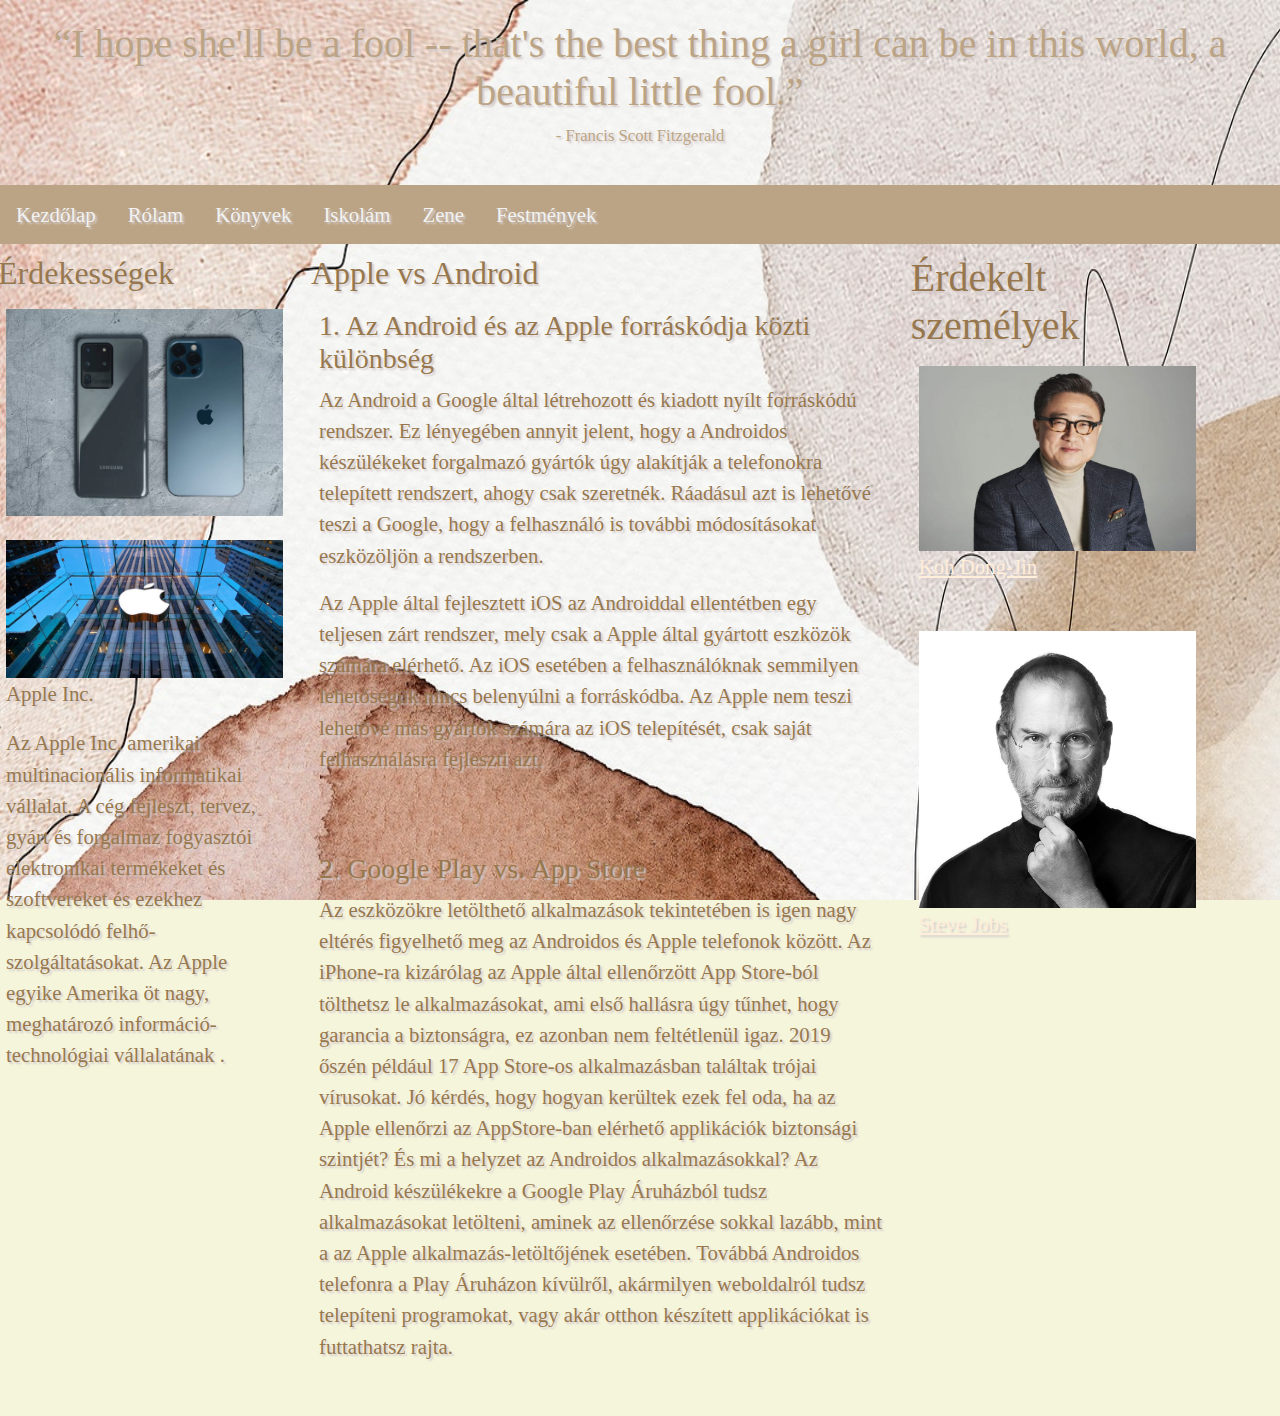
<file: index.html>
<!DOCTYPE html>
<html>
    <head>
        <title>Kezdőlap</title>
        <meta charset="utf-8">
        <link href="https://cdn.jsdelivr.net/npm/bootstrap@5.1.3/dist/css/bootstrap.min.css" rel="stylesheet">
  <script src="https://cdn.jsdelivr.net/npm/bootstrap@5.1.3/dist/js/bootstrap.bundle.min.js"></script>
        <link rel="stylesheet" href="css/style.css">
        <meta name="viewport" content="width=device-width, initial-scale=1"> 
        <link rel = "icon" href="images/molannng.png" type = "image/x-icon">  
    </head>
    
    
    <body>
        <div class="header">
            <h1>“I hope she'll be a fool -- that's the best thing a girl can be in this world, a beautiful little fool.”</h1>
            <p>- Francis Scott Fitzgerald</p>
            
        </div>
        <div class="topnav">
            <a href="index.html">Kezdőlap</a>
            <a href="rolam.html">Rólam</a>
            <a href="hobbim.html">Könyvek</a>
            <a href="iskolam.html">Iskolám</a>
            <a href="zene.html">Zene</a>
            <a href="lepegeto.html">Festmények</a>
        </div>
        <div class="row">
            <div class="column side">
                <h2>Érdekességek</h2>
                
                <figure>
                <img src="images/appsam.jpg" alt\>
                
            </figure>
            
            <h2></h2>
                    <figure>
                        <img src="images/appleinc.jpg" alt\>
                        <figcaption>
                            Apple Inc.
                        </figcaption>
                    </figure>
                    <figure>
                        <p>
                            Az Apple Inc. amerikai multinacionális informatikai vállalat. A cég fejleszt, tervez, gyárt és forgalmaz fogyasztói elektronikai termékeket és szoftvereket és ezekhez kapcsolódó felhő-szolgáltatásokat. Az Apple egyike Amerika öt nagy, meghatározó információ-technológiai vállalatának .
                         </p>
                    </figure>
                    
                </figure>
                
            </div>
            <div class="column middle">
                <h2>Apple vs Android</h2>
                <figure>
                    <h3>1. Az Android és az Apple forráskódja közti különbség</h3>
                    <p>
                        Az Android a Google által létrehozott és kiadott nyílt forráskódú rendszer. Ez lényegében annyit jelent, hogy a Androidos készülékeket forgalmazó gyártók úgy alakítják a telefonokra telepített rendszert, ahogy csak szeretnék. Ráadásul azt is lehetővé teszi a Google, hogy a felhasználó is további módosításokat eszközöljön a rendszerben.
                    </p>
                    <p>Az Apple által fejlesztett iOS az Androiddal ellentétben egy teljesen zárt rendszer, mely csak a Apple által gyártott eszközök számára elérhető. Az iOS esetében a felhasználóknak semmilyen lehetőségük nincs belenyúlni a forráskódba. Az Apple nem teszi lehetővé más gyártók számára az iOS telepítését, csak saját felhasználásra fejleszti azt.</p>
               <br>
               <br>
               <h3>2. Google Play vs. App Store</h3>
                    <p>
                        Az eszközökre letölthető alkalmazások tekintetében is igen nagy eltérés figyelhető meg az Androidos és Apple telefonok között.

Az iPhone-ra kizárólag az Apple által ellenőrzött App Store-ból tölthetsz le alkalmazásokat, ami első hallásra úgy tűnhet, hogy garancia a biztonságra, ez azonban nem feltétlenül igaz. 2019 őszén például 17 App Store-os alkalmazásban találtak trójai vírusokat.

Jó kérdés, hogy hogyan kerültek ezek fel oda, ha az Apple ellenőrzi az AppStore-ban elérhető applikációk biztonsági szintjét?

És mi a helyzet az Androidos alkalmazásokkal?

Az Android készülékekre a Google Play Áruházból tudsz alkalmazásokat letölteni, aminek az ellenőrzése sokkal lazább, mint a az Apple alkalmazás-letöltőjének esetében. Továbbá Androidos telefonra a Play Áruházon kívülről, akármilyen weboldalról tudsz telepíteni programokat, vagy akár otthon készített applikációkat is futtathatsz rajta.


                    </p>
                </figure>
                
                
                
                    
                
                
            
            <figure>
            </div>
            <div class="column side">
                <h1>Érdekelt személyek</h1>
                <figure>
                    <img src="images/kohhh.jpeg" alt\>
                    <figcaption>
                        <a href="https://www.samsung.com/us/">Koh Dong-Jin</a>
                    </figcaption>
                </figure>
                <br>
                <figure>
                    <img src="images/sj.jpg" alt\>
                    <figcaption>
                        <a href="https://www.apple.com/">Steve Jobs</a>
                    </figcaption>
                </figure>

            </aside>
            <div class="clear"></div>
            </div>

        </div>
    </body>
</html>
</file>
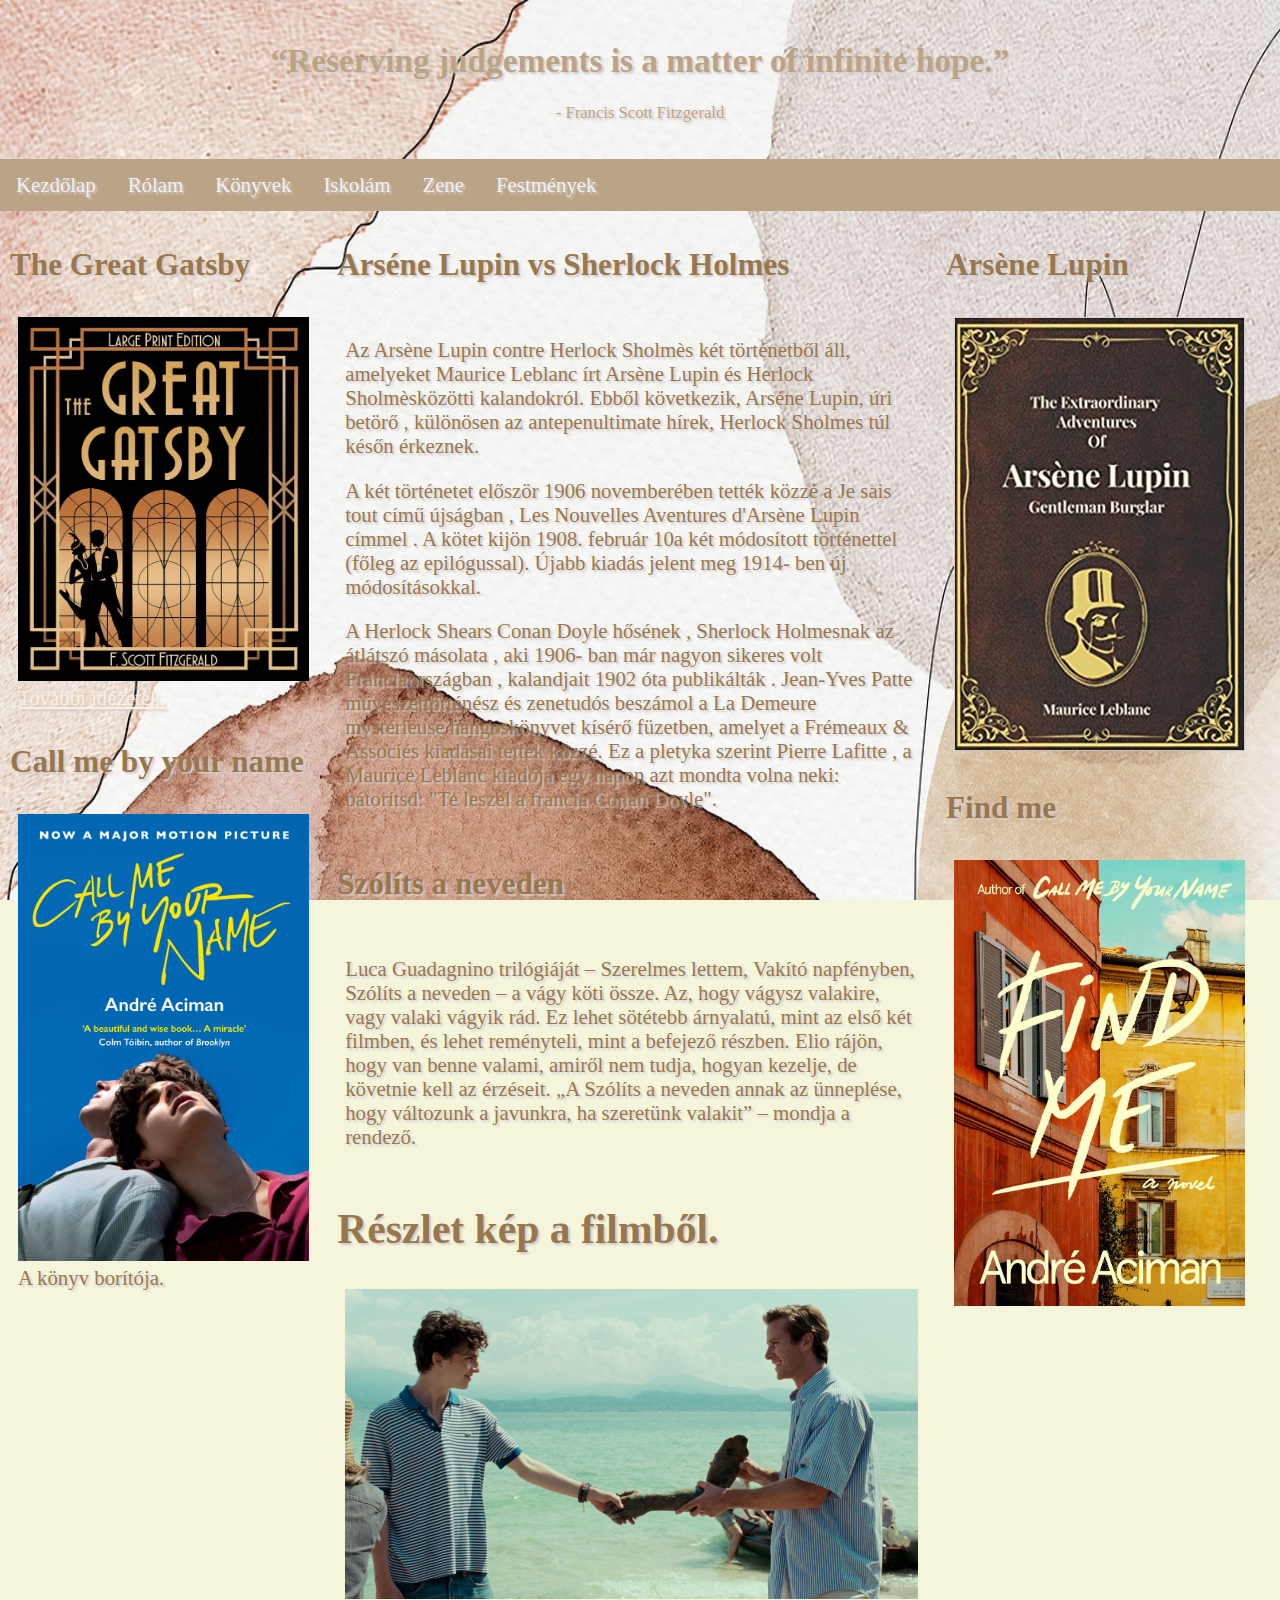
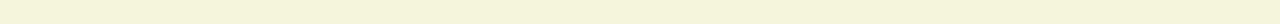
<file: hobbim.html>
<!DOCTYPE html>
<html>
    <head>
        <title>Könyvek</title>
        <meta charset="utf-8">
        <link rel="stylesheet" href="css/style.css">
        <meta name="viewport" content="width=device-width, initial-scale=1"> 
        <link rel = "icon" href="images/molannng.png" type = "image/x-icon">  
    </head>
    
    
    <body>
        <div class="header">
            <h1>“Reserving judgements is a matter of infinite hope.”</h1>
            <p>- Francis Scott Fitzgerald</p>
            
        </div>
        <div class="topnav">
            <a href="index.html">Kezdőlap</a>
            <a href="rolam.html">Rólam</a>
            <a href="hobbim.html">Könyvek</a>
            <a href="iskolam.html">Iskolám</a>
            <a href="zene.html">Zene</a>
            <a href="lepegeto.html">Festmények</a>
        </div>
        <div class="row">
            <div class="column side">
                <h2>The Great Gatsby</h2>
                
                <figure>
                <img src="images/gb1.jpg" alt\>
                <figcaption>
                    <a href="https://www.goodreads.com/work/quotes/245494-the-great-gatsby">További idézetek.</a>
                </figcaption>
            </figure>
            <h2>Call me by your name</h2>
                    <figure>
                        <img src="images/cmbyn1.jpg" alt\>
                        <figcaption>
                            A könyv borítója.
                        </figcaption>
                    </figure>
                    
                
            </div>
            <div class="column middle">
                <h2>Arséne Lupin vs Sherlock Holmes</h2>
                <figure>
                    <p>
                        Az Arsène Lupin contre Herlock Sholmès két történetből áll, amelyeket Maurice Leblanc írt Arsène Lupin és Herlock Sholmèsközötti kalandokról. Ebből következik, Arséne Lupin, úri betörő , különösen az antepenultimate hírek, Herlock Sholmes túl későn érkeznek.
                     </p>
                     <p>A két történetet először 1906 novemberében tették közzé a Je sais tout című újságban , Les Nouvelles Aventures d'Arsène Lupin címmel . A kötet kijön 1908. február 10a két módosított történettel (főleg az epilógussal). Újabb kiadás jelent meg 1914- ben új módosításokkal.</p>
                     <p>A Herlock Shears Conan Doyle hősének , Sherlock Holmesnak az átlátszó másolata , aki 1906- ban már nagyon sikeres volt Franciaországban , kalandjait 1902 óta publikálták . Jean-Yves Patte művészettörténész és zenetudós beszámol a La Demeure mystérieuse hangoskönyvet kísérő füzetben, amelyet a Frémeaux & Associés kiadásai tettek közzé. Ez a pletyka szerint Pierre Lafitte , a Maurice Leblanc kiadója egy napon azt mondta volna neki: bátorítsd: "Te leszel a francia Conan Doyle".</p>


                    </figure>
                
                <h2>Szólíts a neveden</h2>
                <figure>
                    <p>
                        Luca Guadagnino trilógiáját – Szerelmes lettem, Vakító napfényben, Szólíts a neveden – a vágy köti össze. Az, hogy vágysz valakire, vagy valaki vágyik rád. Ez lehet sötétebb árnyalatú, mint az első két filmben, és lehet reményteli, mint a befejező részben. Elio rájön, hogy van benne valami, amiről nem tudja, hogyan kezelje, de követnie kell az érzéseit. „A Szólíts a neveden annak az ünneplése, hogy változunk a javunkra, ha szeretünk valakit” – mondja a rendező.
                     </p>
                </figure>
                <h1>Részlet kép a filmből.</h1>
                <figure>
                    <img src="images/cmbyn2.jpeg" alt\>
                </figure>

            </div>
            <div class="column side">
                <h2>Arsène Lupin</h2>
                <figure>
                    <img src="images/arsl1.jpg" alt\>
                </figure>
                <h2>Find me</h2>
                <figure>
                    <img src="images/fime.jpg" alt\>
                </figure>

            </aside>
            <div class="clear"></div>
            </div>

        </div>
    </body>
</html>
</file>
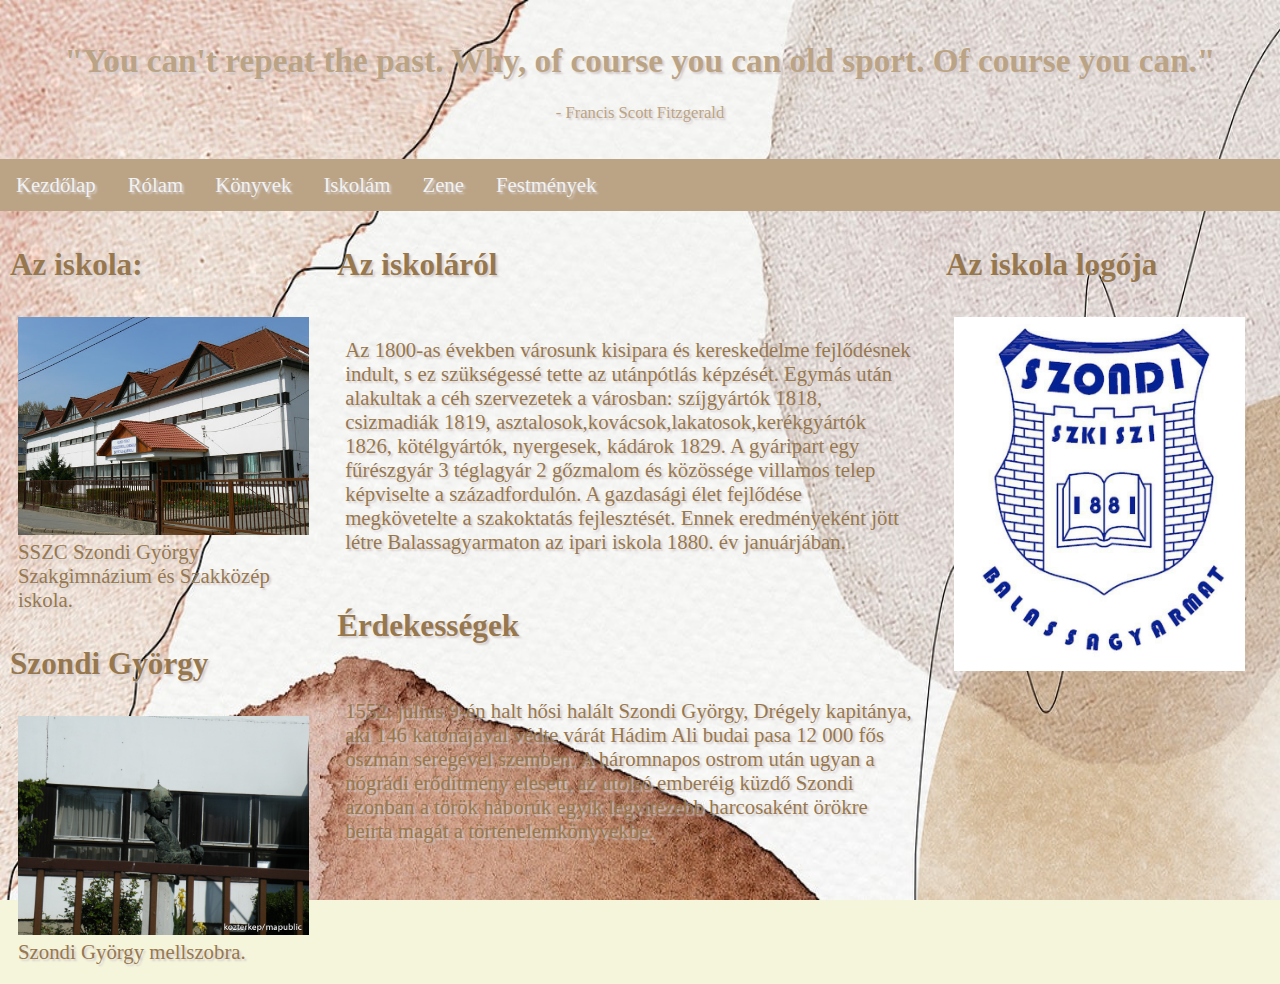
<file: iskolam.html>
<!DOCTYPE html>
<html>
    <head>
        <title>Iskolám</title>
        <meta charset="utf-8">
        <link rel="stylesheet" href="css/style.css">
        <meta name="viewport" content="width=device-width, initial-scale=1"> 
        <link rel = "icon" href="images/molannng.png" type = "image/x-icon">  
    </head>
    
    
    <body>
        <div class="header">
            <h1>"You can't repeat the past. Why, of course you can old sport. Of course you can."</h1>
            <p>- Francis Scott Fitzgerald</p>
            
        </div>
        <div class="topnav">
            <a href="index.html">Kezdőlap</a>
            <a href="rolam.html">Rólam</a>
            <a href="hobbim.html">Könyvek</a>
            <a href="iskolam.html">Iskolám</a>
            <a href="zene.html">Zene</a>
            <a href="lepegeto.html">Festmények</a>
        </div>
        <div class="row">
            <div class="column side">
                <h2>Az iskola:</h2>
                
                <figure>
                <img src="images/suli.jpg" alt\>
                <figcaption>
                    SSZC Szondi György Szakgimnázium és Szakközép iskola.
                </figcaption>
            </figure>
            <h2>Szondi György</h2>
                    <figure>
                        <img src="images/mellszob.jpg" alt\>
                        <figcaption>
                            Szondi György mellszobra.
                        </figcaption>
                    </figure>
                
            </div>
            <div class="column middle">
                <h2>Az iskoláról</h2>
                <figure>
                    <p>
                        Az 1800-as években városunk kisipara és kereskedelme fejlődésnek indult, s ez szükségessé tette az utánpótlás képzését. 
                        Egymás után alakultak a céh szervezetek a városban: szíjgyártók 1818, csizmadiák 1819, asztalosok,kovácsok,lakatosok,kerékgyártók 1826, kötélgyártók, nyergesek, kádárok 1829. 
                        A gyáripart egy fűrészgyár 3 téglagyár 2 gőzmalom és közössége villamos telep képviselte a századfordulón. 
                        A gazdasági élet fejlődése megkövetelte a szakoktatás fejlesztését. 
                        Ennek eredményeként jött létre Balassagyarmaton az ipari iskola 1880. év januárjában.
                    
                    </p>
                </figure>
                <h2>Érdekességek</h2>
                <figure>
                    <p>
                        1552. július 9-én halt hősi halált Szondi György, Drégely kapitánya, aki 146 katonájával védte várát Hádim Ali budai pasa 12 000 fős oszmán seregével szemben. A háromnapos ostrom után ugyan a nógrádi erődítmény elesett, az utolsó emberéig küzdő Szondi azonban a török háborúk egyik legvitézebb harcosaként örökre beírta magát a történelemkönyvekbe.
                   
                 </p>
                </figure>
                
            
            
            </div>
            <div class="column side">
                <h2>Az iskola logója</h2>
                <figure>
                    <img src="images/Szondi logo.jpg" alt\>
                    </figure>

            </aside>
            <div class="clear"></div>
            </div>

        </div>
    </body>
</html>
</file>
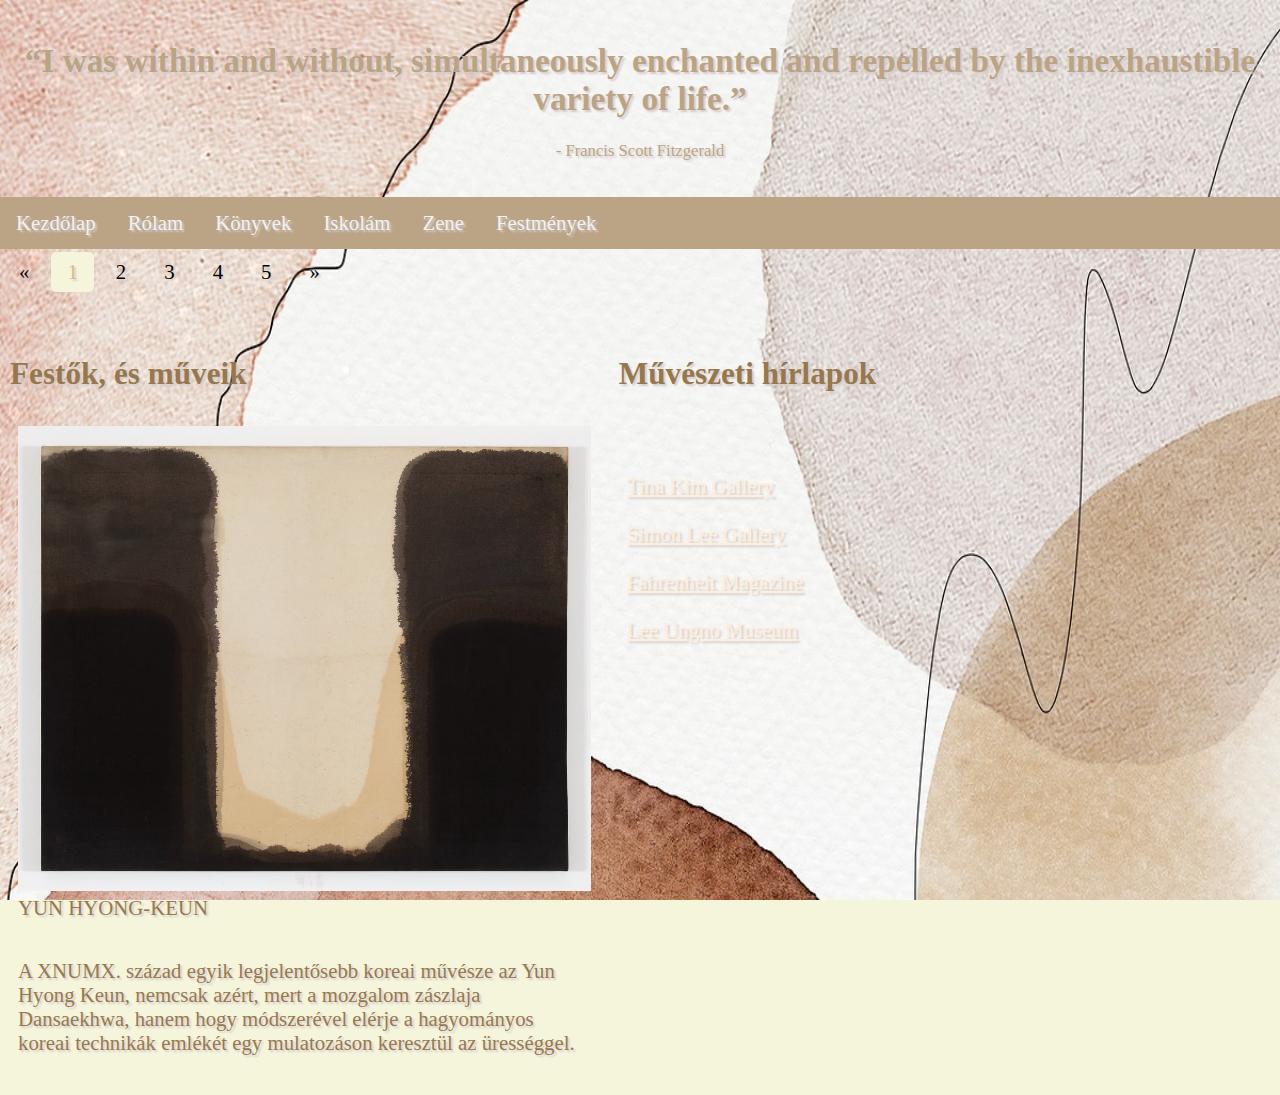
<file: lepegeto.html>
<!DOCTYPE html>
<html>
    <head>
        <title>Lapozó</title>
        <meta charset="utf-8">
        <link rel="stylesheet" href="css/style.css">
        <meta name="viewport" content="width=device-width, initial-scale=1"> 
        <link rel = "icon" href="images/molannng.png" type = "image/x-icon"> 
        <script src="https://ajax.googleapis.com/ajax/libs/jquery/3.4.1/jquery.min.js"></script>
    <script>
        $(document).ready(function(){
            $("article").hide();
            $("#a1").show();
            $("a").click(function(){
                var nav = $(this).index();
                $("a").removeClass("active");
                $(this).addClass("active");
                $("article").hide();
                if(nav == 0){
                    $("#a1").show();
                }
                else if(nav == 6){
                    $("#a5").show();
                }
                else
                $("#a"+(nav) + "").show();
            }

            );
        }

        );
    </script> 
    </head>
    
    
    <body>
        <div class="header">
            <h1>“I was within and without, simultaneously enchanted and repelled by the inexhaustible variety of life.”</h1>
            <p>- Francis Scott Fitzgerald</p>
            
        </div>
        <div class="topnav">
            <a href="index.html">Kezdőlap</a>
            <a href="rolam.html">Rólam</a>
            <a href="hobbim.html">Könyvek</a>
            <a href="iskolam.html">Iskolám</a>
            <a href="zene.html">Zene</a>
            <a href="lepegeto.html">Festmények</a>
        </div>
        <nav>
            <div class="pagination">
                <a href="#">&laquo;</a>
                <a class="active" href="#">1</a>
                <a href="#">2</a>
                <a href="#">3</a>
                <a href="#">4</a>
                <a href="#">5</a>
                <a href="#">&raquo;</a>
            </div>
        </nav>
        
        <div class="row">
            <div class="column side">
                
                
                </div>
                
            </div>
            <div class="column middle">
                <section>
                    <h2>Festők, és műveik</h2>
                    <article id="a1">     
                        <figure>
                            <img src="images/yhk.jpg">
                            <figcaption>YUN HYONG-KEUN</figcaption>
                        </figure>  
                        <figure>  
                        <p>A XNUMX. század egyik legjelentősebb koreai művésze az Yun Hyong Keun, nemcsak azért, mert a mozgalom zászlaja Dansaekhwa, hanem hogy módszerével elérje a hagyományos koreai technikák emlékét egy mulatozáson keresztül az ürességgel.</p>
                        </figure>
                    </article>
                    <article id="a2">
                        <figure>
                            <img src="images/hch.jpeg">
                            <figcaption>HA CHONG-HYUN</figcaption>
                        </figure>
                        <figure>
                        <p>Évei során, Ha Chong-hyun folyamatosan kísérletezett anyagokkal és innovatív tanulmányi eljárásokkal, hogy újradefiniálja a festészet szerepét, fontos szerepet játszik hazája festészetében és áthidalja az avantgárd hagyományokat Kelet y Nyugat.</p>
                    </figure>
                    </article>
                    <article id="a3">
                        <figure>
                            <img src="images/rmcc.jpg">
                            <figcaption>MOON SUNG-SIK</figcaption>
                        </figure>
                        
                     </article>
                    <article id="a4">
                        <figure>
                            <img src="images/leung.png">
                            <figcaption>LEE UNGNO</figcaption>
                        </figure>
                        <figure>
                        <p>1904-ben született Hongseong, Korea, Lee Ungno Világos álma volt: festővé válni, aki inkább a művész belsejét képviselte, mint a valós tárgyak részletes ábrázolására összpontosított.</p>
                        </figure>
                    </article>
                    <article id="a5">
                        <figure>
                            <img src="images/kwnamubb.jpg">
                            <figcaption>KIM WHANKI</figcaption>      
                        </figure>
                        <figure>
                        <p>Kim whanki egyik úttörőjeként üdvözlik absztrakt festmény Corea lágy színű absztrakcióinak köszönhetően, amelyek a hagyományos koreai témát ötvözik a nyugati stílusú hatással Fernand Léger y Mark Rothko.</p>
                        </figure>
                    </article>
            </section>
            </div>
            <div class="column side">
                <h2>Művészeti hírlapok</h2>
                <figure>
                    <br>
                <br>
                <a href="https://www.tinakimgallery.com/artists/ha-chong-hyun2#tab:thumbnails">Tina Kim Gallery</a>
                <br>
                <br>
                <a href="https://www.simonleegallery.com/artists/yun-hyong-keun/">Simon Lee Gallery</a>
                <br>
                <br>
                <a href="https://fahrenheitmagazine.com/hu/">Fahrenheit Magazine</a>
                <br>
                <br>
                <a href="https://www.leeungnomuseum.or.kr/?en=Us">Lee Ungno Museum</a>
                </figure>

            </aside>
            <div class="clear"></div>
            </div>

        </div>
    </body>
</html>
</file>
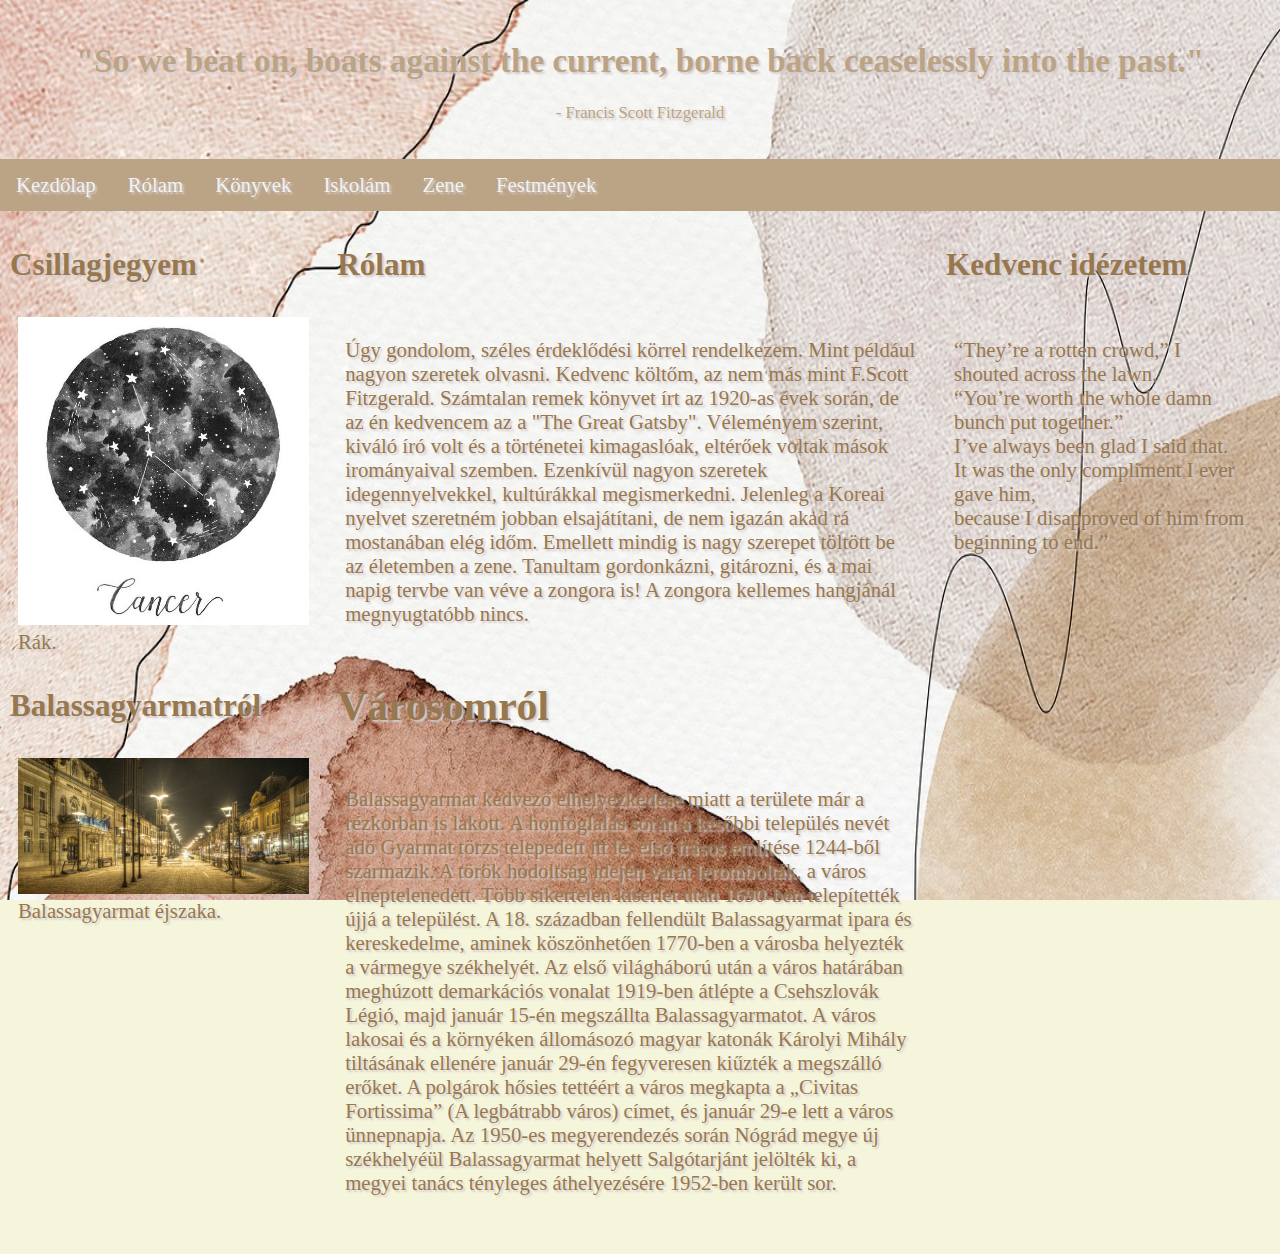
<file: rolam.html>
<!DOCTYPE html>
<html>
    <head>
        <title>Rólam</title>
        <meta charset="utf-8">
        <link rel="stylesheet" href="css/style.css">
        <meta name="viewport" content="width=device-width, initial-scale=1"> 
        <link rel = "icon" href="images/molannng.png" type = "image/x-icon">  
    </head>
    
    
    <body>
        <div class="header">
            <h1>"So we beat on, boats against the current, borne back ceaselessly into the past."</h1>
            <p>- Francis Scott Fitzgerald</p>
            
        </div>
        <div class="topnav">
            <a href="index.html">Kezdőlap</a>
            <a href="rolam.html">Rólam</a>
            <a href="hobbim.html">Könyvek</a>
            <a href="iskolam.html">Iskolám</a>
            <a href="zene.html">Zene</a>
            <a href="lepegeto.html">Festmények</a>
        </div>
        <div class="row">
            <div class="column side">
                <h2>Csillagjegyem</h2>
                
                <figure>
                <img src="images/cancer.jpg" alt\>
                <figcaption>
                    Rák.  
                </figcaption>
            </figure>
            
            <h2>Balassagyarmatról</h2>
                    <figure>
                        <img src="images/bgy.jpg" alt\>
                        <figcaption>
                            Balassagyarmat éjszaka.
                        </figcaption>
                    </figure>    

            </div>
            <div class="column middle">
                <h2>Rólam</h2>
                <figure>
                    <p>
                        Úgy gondolom, széles érdeklődési körrel rendelkezem. Mint például nagyon szeretek olvasni. Kedvenc költőm, az nem más mint F.Scott Fitzgerald. Számtalan remek könyvet írt az 1920-as évek során, de az én kedvencem az a "The Great Gatsby". Véleményem szerint, kiváló író volt és a történetei kimagaslóak, eltérőek voltak mások irományaival szemben.
    
    Ezenkívül nagyon szeretek idegennyelvekkel, kultúrákkal megismerkedni. Jelenleg a Koreai nyelvet szeretném jobban elsajátítani, de nem igazán akad rá mostanában elég időm.
    
    Emellett mindig is nagy szerepet töltött be az életemben a zene. Tanultam gordonkázni, gitározni, és a mai napig tervbe van véve a zongora is! A zongora kellemes hangjánál megnyugtatóbb nincs.
                        
                    </p>
                </figure>
                
                <h1>Városomról</h1>
                <figure>
                        <p>
                            Balassagyarmat kedvező elhelyezkedése miatt a területe már a rézkorban is lakott. A honfoglalás során a későbbi település nevét adó Gyarmat törzs telepedett itt le, első írásos említése 1244-ből származik. A török hódoltság idején várát lerombolták, a város elnéptelenedett. Több sikertelen kísérlet után 1690-ben telepítették újjá a települést.

A 18. században fellendült Balassagyarmat ipara és kereskedelme, aminek köszönhetően 1770-ben a városba helyezték a vármegye székhelyét. Az első világháború után a város határában meghúzott demarkációs vonalat 1919-ben átlépte a Csehszlovák Légió, majd január 15-én megszállta Balassagyarmatot.

A város lakosai és a környéken állomásozó magyar katonák Károlyi Mihály tiltásának ellenére január 29-én fegyveresen kiűzték a megszálló erőket. A polgárok hősies tettéért a város megkapta a „Civitas Fortissima” (A legbátrabb város) címet, és január 29-e lett a város ünnepnapja. Az 1950-es megyerendezés során Nógrád megye új székhelyéül Balassagyarmat helyett Salgótarjánt jelölték ki, a megyei tanács tényleges áthelyezésére 1952-ben került sor.
                        </p>    
                </figure>
                
            
            <figure>
            </div>
            <div class="column side">
                <h2>Kedvenc idézetem</h2>
                <figure>
                    <p>
                        “They’re a rotten crowd,” I shouted across the lawn.<br>
                    “You’re worth the whole damn bunch put together.”<br>
                    I’ve always been glad I said that.<br>
                    It was the only compliment I ever gave him,<br>
                    because I disapproved of him from beginning to end.”
                    </p>
                </figure>
                
            
                <br>
            <div class="clear"></div>
            </div>

        </div>
    </body>
</html>
</file>
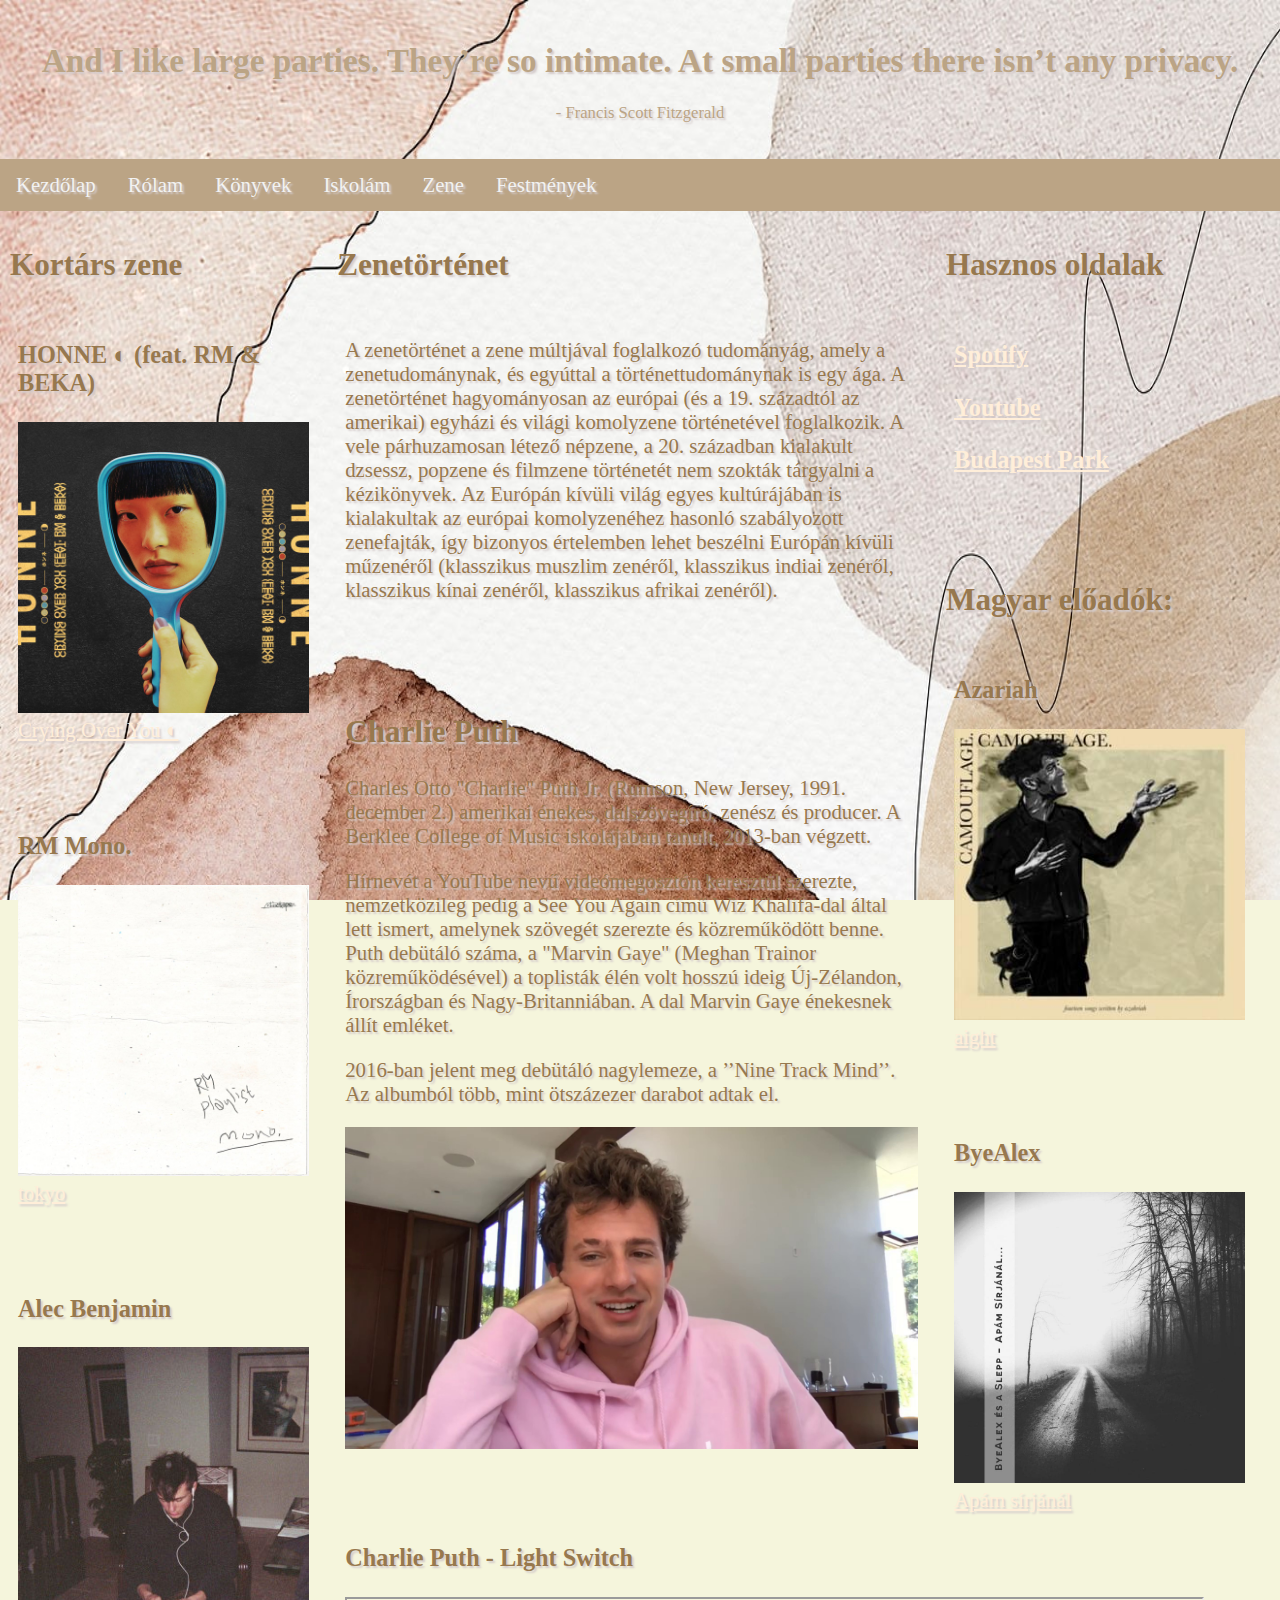
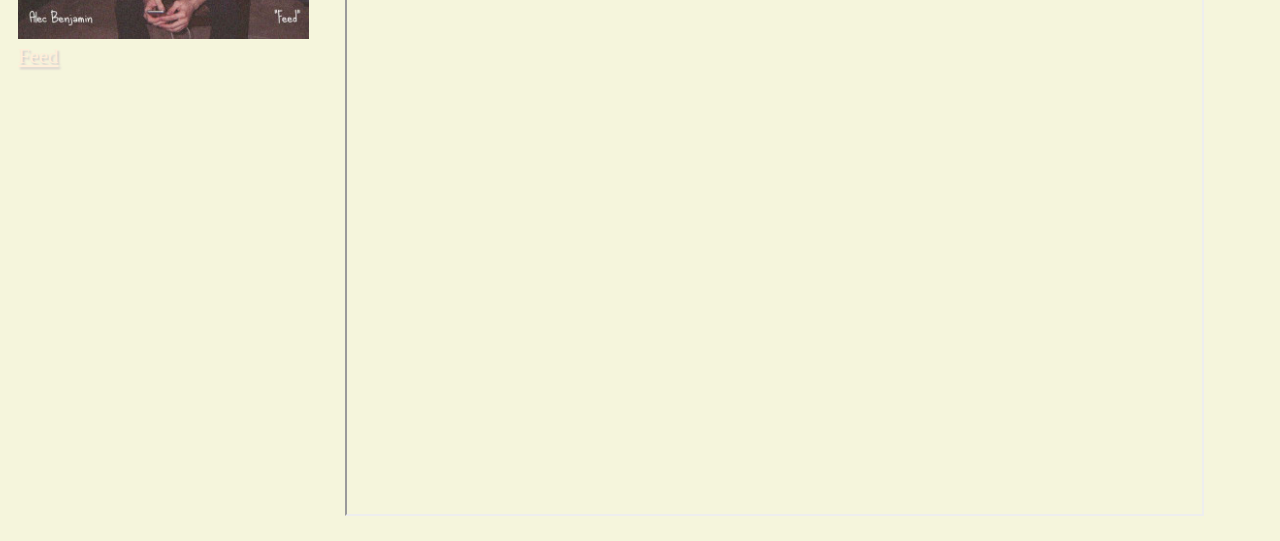
<file: zene.html>
<!DOCTYPE html>
<html>
    <head>
        <title>Zene</title>
        <meta charset="utf-8">
        <link rel="stylesheet" href="css/style.css">
        <meta name="viewport" content="width=device-width, initial-scale=1"> 
        <link rel = "icon" href="images/molannng.png" type = "image/x-icon">  
    </head>
    
    
    <body>
        <div class="header">
            <h1>And I like large parties. They’re so intimate. At small parties there isn’t any privacy.</h1>
            <p>- Francis Scott Fitzgerald</p>
            
        </div>
        <div class="topnav">
            <a href="index.html">Kezdőlap</a>
            <a href="rolam.html">Rólam</a>
            <a href="hobbim.html">Könyvek</a>
            <a href="iskolam.html">Iskolám</a>
            <a href="zene.html">Zene</a>
            <a href="lepegeto.html">Festmények</a>
        </div>
        <div class="row">
            <div class="column side">
                <h2>Kortárs zene</h2>
                <figure>
                    <h3>HONNE ◐ (feat. RM & BEKA)</h3>
                <img src="images/coy.jpg" alt\>
                <figcaption>
                    <figcaption>
                        <a href="https://www.youtube.com/watch?v=N5Y1ZSLNLjM">Crying Over You ◐</a> 
                </figcaption>
            </figure>
            <br>
            <br>
                    <figure>
                        <h3>RM Mono.</h3>
                        <img src="images/rmt.jpg" alt\>
                        <figcaption>
                            <a href="https://www.youtube.com/watch?v=fXVUTAOravs">tokyo</a>
                        </figcaption>
                        
                        
                        
                    </figure>
                    <br>
                    <br>
                    <figure>
                        <h3>Alec Benjamin</h3>
                        <img src="images/alecb.jpg" \alt>
                        <a href="https://www.youtube.com/watch?v=jRRjeI5K_tA">Feed</a>
                    </figure>
                    
                    
                </figure>
                
            </div>
            <div class="column middle">
                <h2>Zenetörténet</h2>
                <figure>
                    
                    <p>
                        A zenetörténet a zene múltjával foglalkozó tudományág, amely a zenetudománynak, és egyúttal a történettudománynak is egy ága. A zenetörténet hagyományosan az európai (és a 19. századtól az amerikai) egyházi és világi komolyzene történetével foglalkozik. A vele párhuzamosan létező népzene, a 20. században kialakult dzsessz, popzene és filmzene történetét nem szokták tárgyalni a kézikönyvek. Az Európán kívüli világ egyes kultúrájában is kialakultak az európai komolyzenéhez hasonló szabályozott zenefajták, így bizonyos értelemben lehet beszélni Európán kívüli műzenéről (klasszikus muszlim zenéről, klasszikus indiai zenéről, klasszikus kínai zenéről, klasszikus afrikai zenéről).</p>
                </figure>
                <br>
                <br>
                <figure>
                    <h2>Charlie Puth</h2>
                    <p>
                        Charles Otto "Charlie" Puth Jr. (Rumson, New Jersey, 1991. december 2.) amerikai énekes, dalszövegíró, zenész és producer. A Berklee College of Music iskolájában tanult, 2013-ban végzett.</p>


<p>Hírnevét a YouTube nevű videómegosztón keresztül szerezte, nemzetközileg pedig a See You Again című Wiz Khalifa-dal által lett ismert, amelynek szövegét szerezte és közreműködött benne. Puth debütáló száma, a "Marvin Gaye" (Meghan Trainor közreműködésével) a toplisták élén volt hosszú ideig Új-Zélandon, Írországban és Nagy-Britanniában. A dal Marvin Gaye énekesnek állít emléket.</p>

<p>2016-ban jelent meg debütáló nagylemeze, a ’’Nine Track Mind’’. Az albumból több, mint ötszázezer darabot adtak el.</p>
                    
                    <img src="images/cppmaybe.jpg" \alt>
                </figure>
                <br>
                <br>
                <figure>
                    <h3>Charlie Puth - Light Switch</h3>
                    <iframe width="855" height="515"
src="https://www.youtube.com/embed/0FCLW_u6xRk?autoplay=1&mute=1">
</iframe>
                </figure>
            
            </div>
            <div class="column side">
                <h2>Hasznos oldalak</h2>
                <figure>
                    
                    <figcaption>
                        <h3><a href="https://www.spotify.com/hu/">Spotify</a></h3>
                   
                    
                        <h3><a href="https://www.youtube.com/">Youtube</a></h3>
                        <h3><a href="https://www.budapestpark.hu/">Budapest Park</a></h3>
                    </figcaption>
                </figure>
                
                <br>
                <br>
                <h2>Magyar előadók:</h2>
                <figure>
                    <h3>Azariah</h3>
                    <img src="images/azari.jpg" \alt>
                    <a href="https://www.youtube.com/watch?v=J5ghUJdRa5s"> aight</a>
                </figure>
                <br>
                <br>
                <figure>
                    <h3>ByeAlex</h3>
                    <img src="images/baas.jpg" \alt>
                    <a href="https://www.youtube.com/watch?v=UPdaBYPbW50"> Apám sírjánál</a>
                </figure>
                

            </aside>
            <div class="clear"></div>
            </div>

        </div>
    </body>
</html>
</file>
<file: css/style.css>
style

* {
  box-sizing: border-box;
}

a:link {
    color:rgb(255, 238, 217)
}

a:visited {
    color:rgb(129, 99, 62)
}

a:hover {
    color:rgba(185, 224, 159, 0.692)
}

.pagination {
  display: inline-block;
}

.pagination a{
  color: black;
  float: left;
  padding: 8px 16px;
  text-decoration: none;
  margin: 3px;
  border-radius: 5px;
}
.pagination a.active{
  background-color: beige;
  color:burlywood;
}
.pagination a:hover:not(.active) {
  background-color: beige;
  color: burlywood;
}


body {
  margin: 0;
  background: url('../images/bg3.jpg') beige;
  background-repeat: no-repeat;
  background-attachment: fixed;
  background-size: 100% 100%;
  text-align: left;
  color: rgb(151, 120, 78);
  text-shadow: rgb(212, 203, 203) 2px 2px 2px;
  font-family: "Lucida Bright", Georgia, serif;
  font-size: 130%;
}

figure {
    
    padding: 8px;
    margin: 0 0 2px 0;
}
figure img {
    max-width: 100%;
    min-width: 100%;
}

/* Style the header */
.header {
  
  padding: 20px;
  text-align: center;
  font-family: "Lucida Handwriting";
  color: rgb(187, 164, 133);
  font-size: 80%;
}

/* Style the top navigation bar */
.topnav {
  overflow: hidden;
  background-color: rgb(187, 164, 133);
  text-align: center;
}

/* Style the topnav links */
.topnav a {
  float: left;
  display: block;
  color: #f2f2f2;
  text-align: center;
  padding: 14px 16px;
  text-decoration: none;
}

/* Change color on hover */
.topnav a:hover {
  background-color:#5e4a4a;
  color: beige;
}

/* Create three unequal columns that floats next to each other */
.column {
  float: left;
  padding: 10px;
}

/* Left and right column */
.column.side {
  width: 24%;
}

/* Middle column */
.column.middle {
  width: 46%;
}

/* Clear floats after the columns */
.row:after {
  content: "";
  display: table;
  clear: both;
}

/* Responsive layout - makes the three columns stack on top of each other instead of next to each other */
@media screen and (max-width: 600px) {
  .column.side, .column.middle {
    width: 100%;
  }
}
</file>
